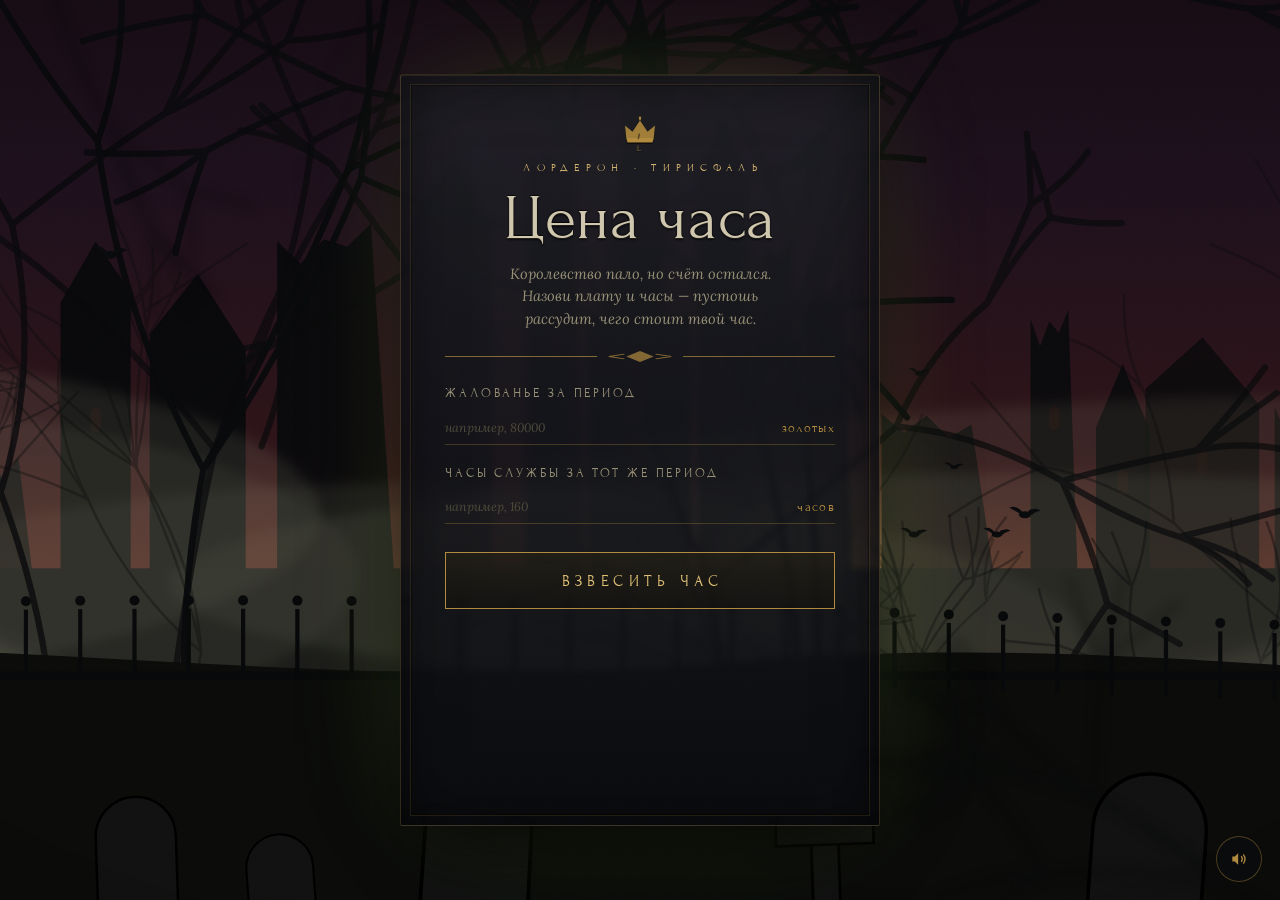
<file: index.html>
<!DOCTYPE html>
<html lang="ru">
<head>
<meta charset="UTF-8" />
<meta name="viewport" content="width=device-width, initial-scale=1.0" />
<meta name="theme-color" content="#0a0a0c" />
<title>Цена часа — казначейство павшего Лордерона</title>
<style>
@font-face{font-family:'Forum';font-style:normal;font-weight:400;font-display:swap;src:url([data-uri]) format('woff2');unicode-range:U+0301, U+0400-045F, U+0490-0491, U+04B0-04B1, U+2116;}@font-face{font-family:'Forum';font-style:normal;font-weight:400;font-display:swap;src:url([data-uri]) format('woff2');unicode-range:U+0000-00FF, U+0131, U+0152-0153, U+02BB-02BC, U+02C6, U+02DA, U+02DC, U+0304, U+0308, U+0329, U+2000-206F, U+20AC, U+2122, U+2191, U+2193, U+2212, U+2215, U+FEFF, U+FFFD;}@font-face{font-family:'Lora';font-style:italic;font-weight:400;font-display:swap;src:url([data-uri]) format('woff2');unicode-range:U+0301, U+0400-045F, U+0490-0491, U+04B0-04B1, U+2116;}@font-face{font-family:'Lora';font-style:italic;font-weight:400;font-display:swap;src:url([data-uri]) format('woff2');unicode-range:U+0000-00FF, U+0131, U+0152-0153, U+02BB-02BC, U+02C6, U+02DA, U+02DC, U+0304, U+0308, U+0329, U+2000-206F, U+20AC, U+2122, U+2191, U+2193, U+2212, U+2215, U+FEFF, U+FFFD;}@font-face{font-family:'Lora';font-style:normal;font-weight:400;font-display:swap;src:url([data-uri]) format('woff2');unicode-range:U+0301, U+0400-045F, U+0490-0491, U+04B0-04B1, U+2116;}@font-face{font-family:'Lora';font-style:normal;font-weight:400;font-display:swap;src:url([data-uri]) format('woff2');unicode-range:U+0000-00FF, U+0131, U+0152-0153, U+02BB-02BC, U+02C6, U+02DA, U+02DC, U+0304, U+0308, U+0329, U+2000-206F, U+20AC, U+2122, U+2191, U+2193, U+2212, U+2215, U+FEFF, U+FFFD;}

/* =========================================================
   ПАЛИТРА — Тирисфальские пустоши, руины Лордерона.
   Сухая кровь неба, болезненный зелёный горизонт, кость,
   потускневшее геральдическое золото, некротический свет.
========================================================= */
:root{
  --ink:        #07070a;
  --sky-top:    #140a10;
  --sky-mid:    #2e1418;
  --sky-blood:  #5a2418;
  --sky-glow:   #7c5a22;
  --sky-sick:   #4d5a2a;   /* зеленоватая муть у горизонта */
  --fog:        #8a8f72;
  --silhouette: #090a0c;
  --bone:       #ddd3ba;
  --bone-dim:   #968f76;
  --stone:      #15161a;
  --stone-up:   #20212630;
  --gold:       #b08a3e;
  --gold-lit:   #e1c074;
  --gold-deep:  #5f4719;
  --blight:     #9ace4a;
  --blight-lit: #cdf07a;
  --rust:       #7a3a1e;
}

*{ box-sizing:border-box; margin:0; padding:0; }
html,body{ height:100%; }
body{
  background:var(--ink);
  color:var(--bone);
  font-family:"Lora","Georgia",serif;
  overflow:hidden;
  position:relative;
}

/* =========================== МИР =========================== */
.world{ position:fixed; inset:-8% -6%; z-index:0; will-change:transform; }
.layer{
  position:absolute; inset:0;
  will-change:transform;
  transform:translate3d(var(--tx,0),var(--ty,0),0);
}
.layer svg{ display:block; width:100%; height:100%; }

/* небо */
.sky{
  background:
    radial-gradient(120% 70% at 64% 86%, rgba(124,90,34,.55), transparent 46%),
    radial-gradient(140% 64% at 40% 98%, rgba(108,128,48,.42), transparent 56%),
    radial-gradient(90% 50% at 64% 99%, rgba(77,90,42,.5), transparent 60%),
    linear-gradient(180deg,
      var(--sky-top) 0%, #1d101c 24%,
      var(--sky-mid) 50%, var(--sky-blood) 76%, #34160e 100%);
}
/* кровавое солнце низко над пустошью */
.sun{
  position:absolute; left:60%; top:62%;
  width:min(34vw,420px); aspect-ratio:1; border-radius:50%;
  background:
    radial-gradient(circle, rgba(231,192,116,.95) 0%, rgba(176,138,62,.55) 24%,
      rgba(122,58,30,.30) 46%, transparent 70%);
  transform:translate(-50%,-50%);
  filter:blur(2px);
  mix-blend-mode:screen;
}
.sun::after{
  content:""; position:absolute; left:50%; top:50%;
  width:36%; aspect-ratio:1; border-radius:50%; transform:translate(-50%,-50%);
  background:radial-gradient(circle,#f1dca0 0%, #c79a4e 60%, transparent 75%);
}

/* туман — мягкие полосы */
.fog{ pointer-events:none; mix-blend-mode:screen; opacity:.5; }
.fog .band{ animation:drift linear infinite; }
@keyframes drift{ from{transform:translateX(-12%);} to{transform:translateX(12%);} }

/* земля */
.ground{ }
.vignette{
  position:absolute; inset:0; pointer-events:none; z-index:6;
  background:
    radial-gradient(130% 110% at 50% 42%, transparent 52%, rgba(0,0,0,.5) 82%, rgba(0,0,0,.86) 100%);
}
/* передний план — ветви перед сценой, расфокус */
.foreground{
  position:fixed; inset:-8% -6%; z-index:6; pointer-events:none;
  filter:blur(6px); opacity:.32;
  transform:translate3d(var(--tx,0),var(--ty,0),0); will-change:transform;
}
.foreground svg{ position:absolute; inset:0; width:100%; height:100%; }

/* зерно плёнки — финальный, очень тонкий слой */
.grain{
  position:fixed; inset:-50%; z-index:7; pointer-events:none;
  opacity:.05; mix-blend-mode:overlay;
  background-image:url("data:image/svg+xml;utf8,<svg xmlns='http://www.w3.org/2000/svg' width='160' height='160'><filter id='n'><feTurbulence type='fractalNoise' baseFrequency='0.8' numOctaves='2'/></filter><rect width='100%25' height='100%25' filter='url(%23n)'/></svg>");
  animation:grainshift .5s steps(2) infinite;
}
@keyframes grainshift{ 0%{transform:translate(0,0)} 50%{transform:translate(-1.5%,1%)} 100%{transform:translate(1%,-1.5%)} }

/* падающие листья / угли */
.mote{
  position:absolute; top:-5%;
  color:var(--rust);
  opacity:0; will-change:transform;
  animation:fall linear infinite;
}
@keyframes fall{
  0%{ transform:translate(0,-5vh) rotate(0deg); opacity:0; }
  10%{ opacity:.7; }
  90%{ opacity:.5; }
  100%{ transform:translate(var(--drift,4vw),108vh) rotate(540deg); opacity:0; }
}

/* вороны */
.crow{ position:absolute; transform-origin:center; color:var(--silhouette); }
.crow .wing{ transform-box:fill-box; transform-origin:center; }
.crow.flap .wing-l{ animation:flapL .42s ease-in-out infinite; }
.crow.flap .wing-r{ animation:flapR .42s ease-in-out infinite; }
@keyframes flapL{ 0%,100%{ transform:rotate(8deg);} 50%{ transform:rotate(-26deg);} }
@keyframes flapR{ 0%,100%{ transform:rotate(-8deg);} 50%{ transform:rotate(26deg);} }
.crow.flee{ animation:flee 2.6s cubic-bezier(.3,.1,.4,1) forwards; }
@keyframes flee{
  0%{ transform:translate(0,0) scale(1); opacity:1; }
  100%{ transform:translate(var(--fx,40vw),-70vh) scale(.5); opacity:0; }
}

/* =========================== СТЕЛА (UI) =========================== */
.stage{
  position:relative; z-index:5; min-height:100svh;
  display:flex; align-items:center; justify-content:center;
  padding:5svh 5vw;
}
.stele{
  position:relative; width:100%; max-width:480px;
  padding:clamp(24px,3.4vw,38px) clamp(26px,4vw,44px) clamp(26px,3.4vw,38px);
  background:
    linear-gradient(180deg, rgba(32,33,40,.78), rgba(11,12,16,.86)),
    radial-gradient(120% 80% at 50% 0%, rgba(120,90,40,.12), transparent 60%);
  border:1px solid rgba(176,138,62,.22);
  border-radius:3px 3px 2px 2px;
  backdrop-filter:blur(3px) saturate(.9);
  -webkit-backdrop-filter:blur(3px) saturate(.9);
  box-shadow:
    inset 0 1px 0 rgba(225,192,116,.10),
    inset 0 0 60px rgba(0,0,0,.6),
    0 30px 70px -24px #000,
    0 0 120px -40px rgba(154,206,74,.35);
}
/* высеченная рамка */
.stele::before{
  content:""; position:absolute; inset:9px; pointer-events:none;
  border:1px solid rgba(176,138,62,.16);
  box-shadow:inset 0 0 0 1px rgba(0,0,0,.4);
}
/* свет «факела» при оглашении */
.flare{
  position:absolute; inset:-2px; pointer-events:none; opacity:0; border-radius:inherit;
  background:radial-gradient(80% 60% at 50% 78%, rgba(205,240,122,.5), transparent 62%);
  mix-blend-mode:screen; transition:opacity .1s;
}
.stele.cast .flare{ animation:flare 2.4s ease-out; }
@keyframes flare{ 0%{opacity:0;} 12%{opacity:1;} 100%{opacity:0;} }

/* герб */
.crest{ display:flex; flex-direction:column; align-items:center; margin-bottom:.9em; }
.crest svg{ width:40px; height:40px; color:var(--gold); filter:drop-shadow(0 1px 0 #000); }
.crest .realm{
  margin-top:.7em; font-family:"Forum",serif;
  font-size:.7rem; letter-spacing:.56em; text-indent:.56em;
  text-transform:uppercase; color:var(--gold-lit); opacity:.92;
}

h1{
  font-family:"Forum",serif; font-weight:400; text-align:center;
  font-size:clamp(2.7rem,7.5vw,4rem); line-height:.98; letter-spacing:.01em;
  color:#cfc6ad;
  /* выгравировано в камне */
  text-shadow:
    0 1px 0 rgba(225,200,150,.10),
    0 -1px 1px rgba(0,0,0,.8),
    0 2px 2px rgba(0,0,0,.7);
}
.tagline{
  text-align:center; font-style:italic; color:var(--bone-dim);
  font-size:.92rem; line-height:1.5; margin:.85em auto 0; max-width:34ch;
}
.rule{
  width:100%; height:13px; margin:1.25em 0 1.4em;
  color:var(--gold);
  background:none;
}
.rule svg{ display:block; width:100%; height:100%; opacity:.7; }

.field{ margin-bottom:1.25em; }
.field label{
  display:block; font-family:"Forum",serif;
  font-size:.82rem; letter-spacing:.22em; text-transform:uppercase;
  color:var(--bone-dim); margin-bottom:.4em;
}
.well{ position:relative; display:flex; align-items:baseline; gap:.5em;
  border-bottom:1px solid rgba(176,138,62,.30); }
.well input{
  flex:1; min-width:0; background:transparent; border:none;
  color:var(--bone); font-family:"Forum",serif; font-size:1.75rem;
  padding:.05em 0 .18em; outline:none;
  transition:color .4s;
}
.well input::placeholder{ color:#4d4a3b; font-family:"Lora",serif; font-style:italic; font-size:.78rem; }
.well .coin{
  font-family:"Forum",serif; font-size:.82rem; letter-spacing:.1em;
  color:var(--gold); white-space:nowrap; padding-bottom:.4em;
}
.well::after{
  content:""; position:absolute; left:0; bottom:-1px; height:2px; width:0;
  background:linear-gradient(90deg, var(--blight-lit), var(--gold-lit));
  box-shadow:0 0 10px rgba(205,240,122,.7);
  transition:width .55s cubic-bezier(.2,.7,.2,1);
}
.well:focus-within{ border-bottom-color:transparent; }
.well:focus-within::after{ width:100%; }
.well:focus-within input{ color:#fff; }

.cast-btn{
  width:100%; margin-top:.5em; position:relative; overflow:hidden;
  background:linear-gradient(180deg, rgba(40,34,18,.5), rgba(18,16,10,.5));
  color:var(--gold-lit); border:1px solid var(--gold);
  font-family:"Forum",serif; font-size:1rem; letter-spacing:.34em; text-indent:.34em;
  text-transform:uppercase; padding:1.15em 1em; cursor:pointer;
  transition:color .45s, border-color .45s, letter-spacing .45s, box-shadow .45s;
}
.cast-btn span{ position:relative; z-index:1; }
.cast-btn::before{
  content:""; position:absolute; inset:0; z-index:0;
  background:linear-gradient(90deg, var(--gold-deep), var(--blight));
  transform:translateX(-101%); transition:transform .55s ease;
}
.cast-btn:hover{ color:#0a0a0c; border-color:var(--blight-lit);
  letter-spacing:.4em; text-indent:.4em; box-shadow:0 0 34px -8px rgba(205,240,122,.6); }
.cast-btn:hover::before{ transform:translateX(0); }
.cast-btn:active{ transform:translateY(1px); }
.cast-btn:focus-visible{ outline:2px solid var(--blight-lit); outline-offset:3px; }

/* приговор */
.verdict{
  margin-top:1.5em; padding-top:1.4em; text-align:center;
  border-top:1px solid rgba(176,138,62,.18);
  opacity:0; transform:translateY(8px);
  transition:opacity .7s ease, transform .7s ease;
}
.verdict.show{ opacity:1; transform:none; }
.verdict .lead{
  font-family:"Forum",serif; font-size:.8rem; letter-spacing:.34em;
  text-indent:.34em; text-transform:uppercase; color:var(--bone-dim); margin-bottom:.45em;
}
.rate{
  font-family:"Forum",serif; line-height:1;
  font-size:clamp(3.2rem,15vw,5.6rem); color:#eef7d6;
}
.rate .num{
  background:linear-gradient(180deg,#f3ffd6,#cdf07a 55%,#8fae4a);
  -webkit-background-clip:text; background-clip:text; color:transparent;
  text-shadow:0 0 38px rgba(205,240,122,.5);
}
.rate .unit{
  display:block; margin-top:.5em; font-size:.2em; letter-spacing:.28em;
  text-indent:.28em; color:var(--gold-lit);
}
.epitaph{
  margin:1.2em auto 0; font-style:italic; color:var(--bone-dim);
  font-size:1rem; line-height:1.6; max-width:36ch;
}
.verdict.bad .lead{ color:#9c5a54; }
.verdict.bad .rate{ font-size:clamp(1.5rem,6vw,2.2rem); }
.verdict.bad .num{
  background:none; -webkit-background-clip:initial; background-clip:initial;
  color:#d79a8e; text-shadow:0 1px 0 #000; font-style:italic;
}
.verdict.bad .unit{ display:none; }

/* руна звука */
.rune{
  position:fixed; right:18px; bottom:18px; z-index:8;
  width:46px; height:46px; border-radius:50%;
  display:grid; place-items:center; cursor:pointer;
  background:rgba(11,12,16,.6); color:var(--gold);
  border:1px solid rgba(176,138,62,.4);
  backdrop-filter:blur(4px); -webkit-backdrop-filter:blur(4px);
  transition:color .3s, border-color .3s, box-shadow .3s;
}
.rune:hover{ color:var(--blight-lit); border-color:var(--blight); }
.rune.on{ color:var(--blight-lit); border-color:var(--blight);
  box-shadow:0 0 22px -4px rgba(205,240,122,.6); }
.rune svg{ width:20px; height:20px; }
.rune .off-x{ display:none; }
.rune.on .off-x{ display:block; }

@media (max-width:560px){
  .stele{ backdrop-filter:none; -webkit-backdrop-filter:none; background:
    linear-gradient(180deg, rgba(22,23,28,.94), rgba(9,10,14,.97)); }
  /* ветви не должны мешать форме на узком экране */
  .foreground{ opacity:.28; filter:blur(5px); }
}

/* доступность: тишина и покой по требованию */
@media (prefers-reduced-motion: reduce){
  .fog .band, .grain, .mote, .crow.flap .wing-l, .crow.flap .wing-r,
  .stele.cast .flare{ animation:none !important; }
  .mote{ display:none; }
  .verdict{ transition:opacity .3s; transform:none; }
}
</style>
</head>
<body>
  <!-- ======================= МИР ======================= -->
  <div class="world" id="world">
    <div class="layer sky"   data-depth="3"></div>
    <div class="sun layer"   data-depth="6"></div>
    <div class="layer ruins" data-depth="10"></div>
    <div class="layer fog fog-far" data-depth="14"></div>
    <div class="layer trees-far" data-depth="20"></div>
    <div class="layer trees-mid" data-depth="34"></div>
    <div class="layer fog fog-near" data-depth="26"></div>
    <div class="layer crows" data-depth="40"></div>
    <div class="layer ground" data-depth="48"></div>
    <div class="layer leaves" data-depth="60"></div>
    <div class="vignette"></div>
  </div>
  <!-- передний план: ветви не в фокусе, перед стелой -->
  <div class="foreground" id="foreground"></div>
  <div class="grain"></div>

  <!-- ======================= СТЕЛА ======================= -->
  <div class="stage">
    <main class="stele" id="stele">
      <div class="flare"></div>

      <div class="crest">
        <!-- расколотая корона над L — павшее королевство -->
        <svg viewBox="0 0 64 64" fill="none" aria-hidden="true">
          <path d="M10 40 L8 20 L20 30 L32 12 L44 30 L56 20 L54 40 Z"
                fill="currentColor" opacity=".9"/>
          <path d="M10 40 L54 40 L52 47 L12 47 Z" fill="currentColor"/>
          <path d="M31 12 L33 12 L34 6 L30 6 Z" fill="currentColor"/>
          <rect x="29" y="33" width="2.4" height="9" fill="#07070a" opacity=".5"
                transform="rotate(12 30 37)"/>
          <text x="32" y="60" text-anchor="middle"
                font-family="Forum, serif" font-size="13" letter-spacing="2"
                fill="currentColor">L</text>
        </svg>
        <p class="realm">Лордерон · Тирисфаль</p>
      </div>

      <h1>Цена часа</h1>
      <p class="tagline">Королевство пало, но счёт остался.<br>
        Назови плату и часы — пустошь рассудит, чего стоит твой час.</p>

      <div class="rule" aria-hidden="true">
        <svg viewBox="0 0 200 14" preserveAspectRatio="none">
          <path d="M0 7 H78 M122 7 H200" stroke="currentColor" stroke-width="1"/>
          <path d="M100 1 L107 7 L100 13 L93 7 Z" fill="currentColor"/>
          <path d="M84 7 L92 4.5 M84 7 L92 9.5 M116 7 L108 4.5 M116 7 L108 9.5"
                stroke="currentColor" stroke-width="1"/>
        </svg>
      </div>

      <form id="calc" novalidate>
        <div class="field">
          <label for="salary">Жалованье за период</label>
          <div class="well">
            <input id="salary" type="text" inputmode="decimal"
                   placeholder="например, 80000" autocomplete="off" />
            <span class="coin">золотых</span>
          </div>
        </div>
        <div class="field">
          <label for="hours">Часы службы за тот же период</label>
          <div class="well">
            <input id="hours" type="text" inputmode="decimal"
                   placeholder="например, 160" autocomplete="off" />
            <span class="coin">часов</span>
          </div>
        </div>
        <button class="cast-btn" type="submit"><span>Взвесить час</span></button>
      </form>

      <section class="verdict" id="verdict" aria-live="polite">
        <p class="lead">Цена одного часа</p>
        <p class="rate" id="rate"><span class="num">—</span></p>
        <p class="epitaph" id="epitaph"></p>
      </section>
    </main>
  </div>

  <!-- руна звука -->
  <button class="rune" id="rune" aria-label="Звук пустоши" title="Звук пустоши">
    <svg class="on-wave" viewBox="0 0 24 24" fill="none" stroke="currentColor" stroke-width="1.6" stroke-linecap="round">
      <path d="M4 9 H7 L11 5 V19 L7 15 H4 Z" fill="currentColor" stroke="none"/>
      <path d="M15 9 Q17 12 15 15 M17.5 7 Q21 12 17.5 17"/>
    </svg>
    <svg class="off-x" viewBox="0 0 24 24" fill="none" stroke="currentColor" stroke-width="1.6" stroke-linecap="round">
      <path d="M4 9 H7 L11 5 V19 L7 15 H4 Z" fill="currentColor" stroke="none"/>
      <path d="M15 9 L21 15 M21 9 L15 15"/>
    </svg>
  </button>

<script>
(function(){
  "use strict";
  var reduce = window.matchMedia && window.matchMedia("(prefers-reduced-motion: reduce)").matches;
  var SVGNS = "http://www.w3.org/2000/svg";
  function el(tag, attrs){
    var e = document.createElementNS(SVGNS, tag);
    for(var k in attrs) e.setAttribute(k, attrs[k]);
    return e;
  }
  function rnd(a,b){ return a + Math.random()*(b-a); }

  /* ---------- РУИНЫ КАПИТАЛ-СИТИ (дальний силуэт) ---------- */
  (function ruins(){
    var host = document.querySelector(".ruins");
    var svg = el("svg",{viewBox:"0 0 1000 600", preserveAspectRatio:"xMidYMax slice"});
    var g = el("g",{fill:"var(--silhouette)"});
    // группа сломанных готических шпилей у горизонта (~y 360)
    function spire(x, w, h, broken){
      var base = 372;
      var p = "M"+x+" "+base+" L"+x+" "+(base-h+ (broken?rnd(8,26):0));
      // зубчатый излом вершины
      if(broken){
        p += " l"+(w*0.2)+" "+rnd(6,16)+" l"+(w*0.2)+" "+(-rnd(8,18));
        p += " l"+(w*0.2)+" "+rnd(4,14)+" l"+(w*0.2)+" "+(-rnd(6,16));
      } else {
        p += " l"+(w/2)+" "+(-rnd(26,46))+" l"+(w/2)+" "+rnd(26,46);
      }
      p += " L"+(x+w)+" "+base+" Z";
      g.appendChild(el("path",{d:p, opacity:rnd(.82,1).toFixed(2)}));
      // тёмные арочные окна
      if(w>26 && Math.random()<.8){
        var wy = base-18;
        g.appendChild(el("rect",{x:(x+w/2-3), y:(wy-h*0.5), width:6, height:14, rx:3, fill:"#1a0e0c", opacity:.6}));
      }
    }
    var x=110;
    while(x<880){
      // ближе к центру — выше (силуэт разрушенного города)
      var center = 1 - Math.abs((x+40)-500)/440;
      var w = rnd(24,70), h = rnd(60,150) + center*center*150, broken = Math.random()<.62;
      spire(x, w, h, broken);
      x += w + rnd(-4,22);
    }
    // доминанта — расколотый собор Капитал-Сити
    (function cathedral(){
      var cx=470, base=372;
      // массив корпуса
      g.appendChild(el("path",{d:"M"+cx+" "+base+" L"+cx+" "+(base-150)+" L"+(cx+60)+" "+(base-150)+" L"+(cx+60)+" "+base+" Z"}));
      // расколотая центральная башня
      g.appendChild(el("path",{d:"M"+(cx+18)+" "+(base-150)+" L"+(cx+20)+" "+(base-300)+" l10 -34 l6 26 l8 -16 l4 64 L"+(cx+42)+" "+(base-150)+" Z"}));
      // боковая башня пониже, тоже сломана
      g.appendChild(el("path",{d:"M"+(cx-34)+" "+base+" L"+(cx-32)+" "+(base-205)+" l8 -20 l6 16 l6 -10 l3 219 Z"}));
      // готические окна-провалы
      [[cx+24,base-120,8,30],[cx+24,base-78,8,26],[cx-22,base-150,7,24]].forEach(function(wn){
        g.appendChild(el("path",{d:"M"+wn[0]+" "+wn[1]+" h"+wn[2]+" v"+wn[3]+" h-"+wn[2]+" Z M"+wn[0]+" "+wn[1]+" q"+(wn[2]/2)+" -"+(wn[2])+" "+wn[2]+" 0",
          fill:"#160c0c", opacity:.7}));
      });
    })();
    // глухая стена-основание
    g.appendChild(el("rect",{x:70, y:368, width:860, height:60, fill:"var(--silhouette)"}));
    svg.appendChild(g);
    host.appendChild(svg);
    host.style.opacity = ".96";
  })();

  /* ---------- ТУМАН ---------- */
  function fogLayer(sel, y, op, scale, dur){
    var host = document.querySelector(sel);
    var svg = el("svg",{viewBox:"0 0 1200 400", preserveAspectRatio:"xMidYMid slice"});
    var g = el("g",{class:"band", fill:"var(--fog)", style:"animation-duration:"+dur+"s"});
    for(var i=0;i<7;i++){
      var cx=rnd(-100,1300), cy=y+rnd(-30,30), rx=rnd(180,360), ry=rnd(40,80);
      g.appendChild(el("ellipse",{cx:cx,cy:cy,rx:rx,ry:ry, opacity:rnd(.15,.4).toFixed(2)}));
    }
    svg.appendChild(g); host.appendChild(svg);
    host.style.opacity = op;
    host.style.filter = "blur("+scale+"px)";
  }
  fogLayer(".fog-far", 250, ".45", 6, 90);
  fogLayer(".fog-near", 330, ".6", 10, 60);

  /* ---------- ДЕРЕВЬЯ (голые, кривые) ---------- */
  function branch(d, x, y, len, ang, w, depth){
    if(depth<=0 || len<6) return;
    var x2 = x + Math.cos(ang)*len, y2 = y + Math.sin(ang)*len;
    // лёгкий изгиб через quadratic
    var mx = (x+x2)/2 + Math.cos(ang+Math.PI/2)*rnd(-len*.16,len*.16);
    var my = (y+y2)/2 + Math.sin(ang+Math.PI/2)*rnd(-len*.16,len*.16);
    d.segs.push("M"+x.toFixed(1)+" "+y.toFixed(1)+" Q"+mx.toFixed(1)+" "+my.toFixed(1)+" "+x2.toFixed(1)+" "+y2.toFixed(1));
    var n = Math.random()<.5?2:3;
    for(var i=0;i<n;i++){
      branch(d, x2, y2, len*rnd(.62,.8), ang - rnd(.2,.95) + (i/(n-1))*rnd(.4,1.6), w*.7, depth-1);
    }
  }
  function makeTree(x, base, h, depth){
    var d={segs:[]};
    branch(d, x, base, h, -Math.PI/2 + rnd(-.12,.12), 1, depth);
    return d.segs.join(" ");
  }
  function treeLayer(sel, count, hRange, depth, opacity, sw, color){
    var host = document.querySelector(sel);
    var svg = el("svg",{viewBox:"0 0 1200 500", preserveAspectRatio:"xMidYMax slice"});
    var g = el("g",{stroke:color, fill:"none", "stroke-linecap":"round"});
    for(var i=0;i<count;i++){
      var x=rnd(20,1180), base=rnd(470,500), h=rnd(hRange[0],hRange[1]);
      var p = el("path",{d:makeTree(x, base, h, depth), "stroke-width":sw, opacity:rnd(opacity*.7,opacity).toFixed(2)});
      g.appendChild(p);
    }
    svg.appendChild(g); host.appendChild(svg);
  }
  treeLayer(".trees-far", 9, [70,140], 4, .4, 1.2, "#0b0c0e");
  treeLayer(".trees-mid", 6, [160,300], 5, .95, 3, "var(--silhouette)");

  /* ---------- ЗЕМЛЯ: холм, надгробия, ограда ---------- */
  (function ground(){
    var host = document.querySelector(".ground");
    var svg = el("svg",{viewBox:"0 0 1200 500", preserveAspectRatio:"xMidYMax slice"});
    // силуэт холма
    var hill = el("path",{
      d:"M0 360 C 220 320, 420 372, 640 352 C 860 332, 1020 380, 1200 350 L1200 500 L0 500 Z",
      fill:"#0b0c0a"});
    svg.appendChild(hill);
    var g = el("g",{});
    // кованая ограда (тонкие пики)
    for(var fx=20; fx<1200; fx+=26){
      var fy = 360 - (Math.sin(fx*0.004)*8);
      g.appendChild(el("path",{d:"M"+fx+" "+(fy+6)+" L"+fx+" "+(fy-26), stroke:"#070809", "stroke-width":2}));
      g.appendChild(el("circle",{cx:fx, cy:fy-30, r:2.4, fill:"#070809"}));
    }
    g.appendChild(el("rect",{x:0,y:356,width:1200,height:4, fill:"#070809"}));
    // надгробия — разные формы, наклон, выветренность
    var tomb = el("g",{fill:"#101110", stroke:"#000", "stroke-width":1});
    function stone(x, y, s, type, rot){
      var gg = el("g",{transform:"translate("+x+" "+y+") rotate("+rot+") scale("+s+")"});
      if(type===0){ // округлая плита
        gg.appendChild(el("path",{d:"M-16 0 L-16 -34 A16 16 0 0 1 16 -34 L16 0 Z"}));
      } else if(type===1){ // крест
        gg.appendChild(el("rect",{x:-5,y:-52,width:10,height:52}));
        gg.appendChild(el("rect",{x:-18,y:-40,width:36,height:10}));
      } else { // косая плита
        gg.appendChild(el("path",{d:"M-15 0 L-13 -40 L15 -36 L14 0 Z"}));
      }
      gg.appendChild(el("ellipse",{cx:0,cy:2,rx:22,ry:5, fill:"#070809", stroke:"none", opacity:.7}));
      tomb.appendChild(gg);
    }
    var positions=[[120,470,1.1],[230,486,1.5],[360,476,1.2],[520,492,1.8],
      [690,478,1.3],[840,490,1.7],[980,476,1.25],[1090,486,1.5],[60,486,1.4],[430,484,1.0]];
    positions.forEach(function(p){ stone(p[0],p[1],p[2], Math.floor(rnd(0,3)), rnd(-5,5)); });
    svg.appendChild(g); svg.appendChild(tomb);
    host.appendChild(svg);
  })();

  /* ---------- ПЕРЕДНИЙ ПЛАН (ветви перед стелой) ---------- */
  (function foreground(){
    var host=document.getElementById("foreground");
    var svg=el("svg",{viewBox:"0 0 1200 800", preserveAspectRatio:"xMidYMid slice"});
    var g=el("g",{stroke:"#050609", fill:"none", "stroke-linecap":"round"});
    // ветвь из верхнего-левого угла
    var a={segs:[]};
    branch(a, -30, -30, 190, rnd(.3,.5), 1, 4);
    // ветвь из нижнего-правого угла
    var b={segs:[]};
    branch(b, 1230, 830, 200, -Math.PI+rnd(.3,.5), 1, 4);
    [a,b].forEach(function(d,i){
      g.appendChild(el("path",{d:d.segs.join(" "), "stroke-width": i? 5:4, opacity:.9}));
    });
    svg.appendChild(g); host.appendChild(svg);
  })();

  /* ---------- ВОРОНЫ ---------- */
  var crowLayer = document.querySelector(".crows");
  function crowSVG(){
    var s = el("svg",{viewBox:"0 0 40 24", width:"40", height:"24"});
    s.appendChild(el("ellipse",{cx:20,cy:14,rx:7,ry:4, fill:"currentColor"}));      // тело
    s.appendChild(el("circle",{cx:27,cy:11,r:3, fill:"currentColor"}));             // голова
    s.appendChild(el("path",{d:"M30 11 L35 10 L30 12 Z", fill:"currentColor"}));    // клюв
    var wl = el("path",{class:"wing wing-l", d:"M18 12 Q10 2 2 6 Q10 10 16 14 Z", fill:"currentColor"});
    var wr = el("path",{class:"wing wing-r", d:"M22 12 Q30 4 38 9 Q30 11 24 14 Z", fill:"currentColor"});
    s.appendChild(wl); s.appendChild(wr);
    return s;
  }
  var crows=[];
  function spawnCrow(perched){
    var c = document.createElement("div");
    c.className = "crow" + (perched? "" : " flap");
    c.style.left = rnd(8,86)+"vw";
    c.style.top  = perched? rnd(58,72)+"vh" : rnd(20,50)+"vh";
    var sc = rnd(.5,1);
    c.style.transform = "scale("+sc+")";
    c.appendChild(crowSVG());
    crowLayer.appendChild(c);
    crows.push(c);
    return c;
  }
  // несколько сидящих + пара летящих
  for(var i=0;i<4;i++) spawnCrow(true);
  if(!reduce){ for(var j=0;j<2;j++){ var f=spawnCrow(false); f.classList.add("flap"); } }

  function scatterCrows(){
    crows.forEach(function(c){
      c.classList.add("flap");
      c.style.setProperty("--fx", (Math.random()<.5?-1:1)*rnd(20,55)+"vw");
      // перезапуск
      void c.offsetWidth;
      c.classList.add("flee");
    });
    setTimeout(function(){
      crows.forEach(function(c){ c.remove(); });
      crows=[];
      for(var i=0;i<4;i++) spawnCrow(true);
    }, 2700);
  }

  /* ---------- ЛИСТЬЯ / УГЛИ ---------- */
  (function motes(){
    if(reduce) return;
    var host = document.querySelector(".leaves");
    var N=16;
    for(var i=0;i<N;i++){
      var m=document.createElement("div");
      m.className="mote";
      m.style.left=rnd(0,100)+"vw";
      var dur=rnd(11,22), delay=-rnd(0,dur);
      m.style.animationDuration=dur+"s";
      m.style.animationDelay=delay+"s";
      m.style.setProperty("--drift", rnd(-8,8)+"vw");
      var sz=rnd(6,13);
      var s=el("svg",{viewBox:"0 0 12 12", width:sz, height:sz});
      // лист или уголёк
      if(Math.random()<.6){
        s.appendChild(el("path",{d:"M6 0 C9 3 9 9 6 12 C3 9 3 3 6 0 Z", fill:"currentColor", opacity:rnd(.5,.9).toFixed(2)}));
      } else {
        s.appendChild(el("circle",{cx:6,cy:6,r:2, fill:"var(--blight-lit)", opacity:.8}));
        m.style.color="var(--blight)";
      }
      m.appendChild(s);
      host.appendChild(m);
    }
  })();

  /* ---------- ПАРАЛЛАКС ---------- */
  (function parallax(){
    if(reduce) return;
    var layers = Array.prototype.slice.call(document.querySelectorAll(".world [data-depth]"));
    var fg = document.getElementById("foreground");
    var tx=0, ty=0, cx=0, cy=0;
    function set(px,py){ tx = px; ty = py; }
    window.addEventListener("mousemove", function(e){
      var nx = (e.clientX/window.innerWidth - .5);
      var ny = (e.clientY/window.innerHeight - .5);
      set(nx, ny);
    }, {passive:true});
    window.addEventListener("deviceorientation", function(e){
      if(e.gamma==null) return;
      set(Math.max(-1,Math.min(1,e.gamma/45)), Math.max(-1,Math.min(1,(e.beta-45)/45)));
    }, {passive:true});
    (function loop(){
      cx += (tx-cx)*.06; cy += (ty-cy)*.06;
      layers.forEach(function(l){
        var d = parseFloat(l.getAttribute("data-depth"))||0;
        l.style.setProperty("--tx", (-cx*d).toFixed(2)+"px");
        l.style.setProperty("--ty", (-cy*d*.6).toFixed(2)+"px");
      });
      if(fg){ fg.style.setProperty("--tx",(cx*90).toFixed(2)+"px");
              fg.style.setProperty("--ty",(cy*60).toFixed(2)+"px"); }
      requestAnimationFrame(loop);
    })();
  })();

  /* ---------- РАСЧЁТ ---------- */
  var form=document.getElementById("calc");
  var salaryI=document.getElementById("salary");
  var hoursI=document.getElementById("hours");
  var verdict=document.getElementById("verdict");
  var rateEl=document.getElementById("rate");
  var epitaph=document.getElementById("epitaph");
  var stele=document.getElementById("stele");

  function num(r){ if(r==null) return NaN; var c=String(r).replace(/\s/g,"").replace(",","."); return c===""?NaN:Number(c); }
  function money(v){ return v.toLocaleString("ru-RU",{maximumFractionDigits:2}); }
  function epitaphFor(r){
    if(r<100)  return "За такую плату даже мёртвые не встанут с колен.";
    if(r<300)  return "Часы утекают, как песок сквозь костяные пальцы.";
    if(r<700)  return "Достойно живого. Покуда ты ещё дышишь.";
    if(r<1500) return "Король одобрил бы такую казну.";
    return "Даже Тёмная Госпожа оценила бы твою цену.";
  }
  function reveal(bad, head, body){
    verdict.classList.toggle("bad", bad);
    verdict.classList.remove("show"); void verdict.offsetWidth;
    rateEl.innerHTML = head; epitaph.textContent = body||"";
    verdict.classList.add("show");
    stele.classList.remove("cast"); void stele.offsetWidth; stele.classList.add("cast");
    if(!reduce) scatterCrows();
    if(navigator.vibrate) navigator.vibrate(bad?[40]:[18,40,18]);
  }
  form.addEventListener("submit", function(e){
    e.preventDefault();
    var s=num(salaryI.value), h=num(hoursI.value);
    if(isNaN(s)||isNaN(h)) return reveal(true, '<span class="num">Назови оба числа.</span>');
    if(s<0||h<0)           return reveal(true, '<span class="num">Отрицательного времени не бывает.</span>');
    if(h===0)              return reveal(true, '<span class="num">Ноль часов — ноль ответа.</span>');
    var r=s/h;
    reveal(false, '<span class="num">'+money(r)+'</span><span class="unit">золотых в час</span>', epitaphFor(r));
  });

  /* ---------- ЗВУК ПУСТОШИ (Web Audio, по желанию) ---------- */
  (function sound(){
    var rune=document.getElementById("rune");
    var ctx=null, nodes=null;
    function start(){
      ctx = new (window.AudioContext||window.webkitAudioContext)();
      // коричневый шум = ветер
      var buf = ctx.createBuffer(1, ctx.sampleRate*4, ctx.sampleRate);
      var data = buf.getChannelData(0), last=0;
      for(var i=0;i<data.length;i++){ var w=Math.random()*2-1; data[i]=(last+0.02*w)/1.02; last=data[i]; data[i]*=3.2; }
      var noise=ctx.createBufferSource(); noise.buffer=buf; noise.loop=true;
      var lp=ctx.createBiquadFilter(); lp.type="lowpass"; lp.frequency.value=520;
      var ng=ctx.createGain(); ng.gain.value=0.0;
      // медленное «дыхание» ветра
      var lfo=ctx.createOscillator(); lfo.frequency.value=0.07;
      var lfoG=ctx.createGain(); lfoG.gain.value=180;
      lfo.connect(lfoG); lfoG.connect(lp.frequency);
      // низкий дрон
      var drone=ctx.createOscillator(); drone.type="sine"; drone.frequency.value=55;
      var dg=ctx.createGain(); dg.gain.value=0.0;
      noise.connect(lp); lp.connect(ng); ng.connect(ctx.destination);
      drone.connect(dg); dg.connect(ctx.destination);
      noise.start(); lfo.start(); drone.start();
      ng.gain.linearRampToValueAtTime(0.16, ctx.currentTime+2);
      dg.gain.linearRampToValueAtTime(0.05, ctx.currentTime+3);
      nodes={ctx:ctx, ng:ng, dg:dg};
    }
    function stop(){
      if(!nodes) return;
      nodes.ng.gain.linearRampToValueAtTime(0, nodes.ctx.currentTime+0.6);
      nodes.dg.gain.linearRampToValueAtTime(0, nodes.ctx.currentTime+0.6);
      var c=nodes.ctx; setTimeout(function(){ c.close(); },800); nodes=null;
    }
    rune.addEventListener("click", function(){
      if(rune.classList.contains("on")){ rune.classList.remove("on"); stop(); }
      else{ rune.classList.add("on"); try{ start(); }catch(e){} }
    });
  })();
})();
</script>
</body>
</html>
</file>
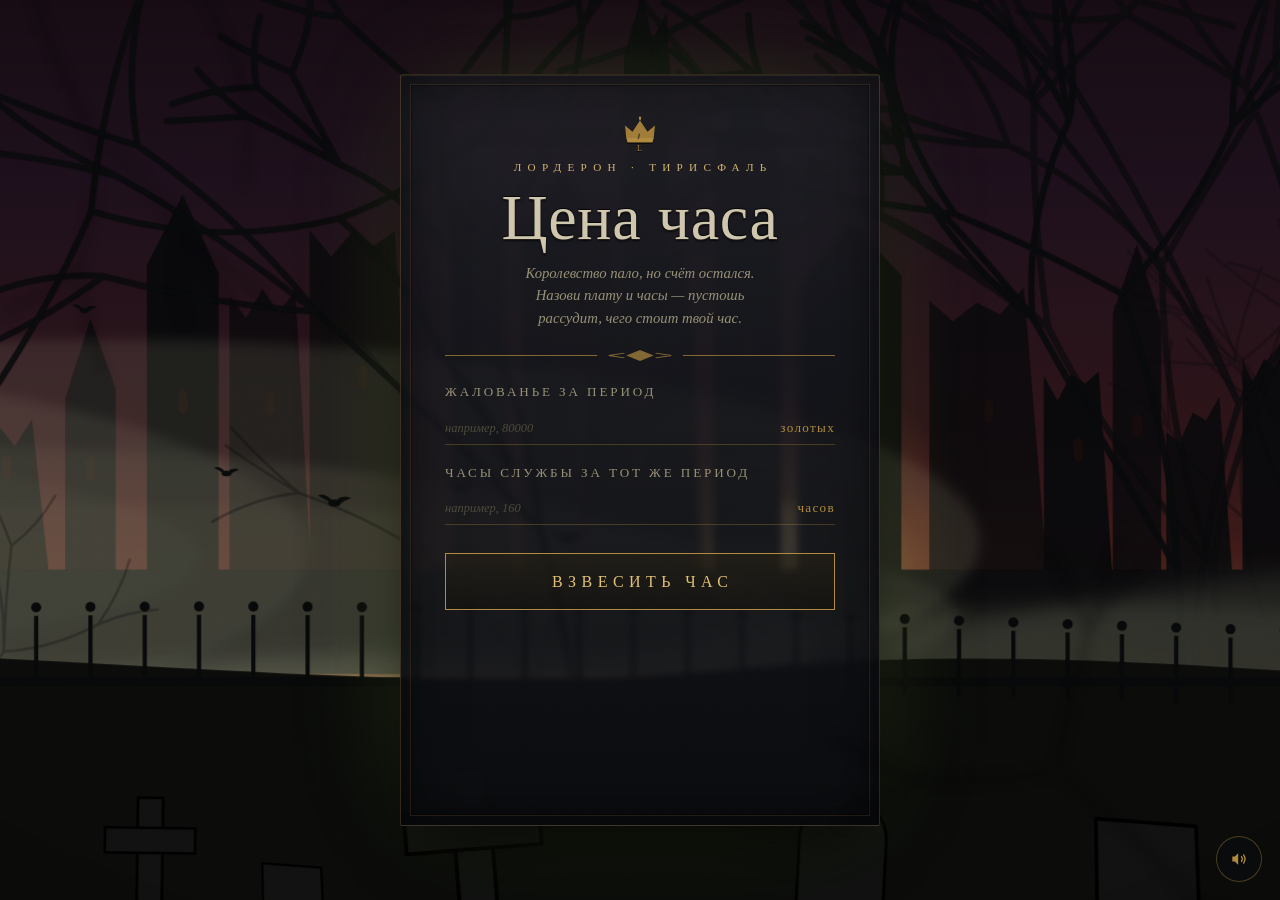
<file: index.src.html>
<!DOCTYPE html>
<html lang="ru">
<head>
<meta charset="UTF-8" />
<meta name="viewport" content="width=device-width, initial-scale=1.0" />
<meta name="theme-color" content="#0a0a0c" />
<title>Цена часа — казначейство павшего Лордерона</title>
<style>
/*__FONTS__*/

/* =========================================================
   ПАЛИТРА — Тирисфальские пустоши, руины Лордерона.
   Сухая кровь неба, болезненный зелёный горизонт, кость,
   потускневшее геральдическое золото, некротический свет.
========================================================= */
:root{
  --ink:        #07070a;
  --sky-top:    #140a10;
  --sky-mid:    #2e1418;
  --sky-blood:  #5a2418;
  --sky-glow:   #7c5a22;
  --sky-sick:   #4d5a2a;   /* зеленоватая муть у горизонта */
  --fog:        #8a8f72;
  --silhouette: #090a0c;
  --bone:       #ddd3ba;
  --bone-dim:   #968f76;
  --stone:      #15161a;
  --stone-up:   #20212630;
  --gold:       #b08a3e;
  --gold-lit:   #e1c074;
  --gold-deep:  #5f4719;
  --blight:     #9ace4a;
  --blight-lit: #cdf07a;
  --rust:       #7a3a1e;
}

*{ box-sizing:border-box; margin:0; padding:0; }
html,body{ height:100%; }
body{
  background:var(--ink);
  color:var(--bone);
  font-family:"Lora","Georgia",serif;
  overflow:hidden;
  position:relative;
}

/* =========================== МИР =========================== */
.world{ position:fixed; inset:-8% -6%; z-index:0; will-change:transform; }
.layer{
  position:absolute; inset:0;
  will-change:transform;
  transform:translate3d(var(--tx,0),var(--ty,0),0);
}
.layer svg{ display:block; width:100%; height:100%; }

/* небо */
.sky{
  background:
    radial-gradient(120% 70% at 64% 86%, rgba(124,90,34,.55), transparent 46%),
    radial-gradient(140% 64% at 40% 98%, rgba(108,128,48,.42), transparent 56%),
    radial-gradient(90% 50% at 64% 99%, rgba(77,90,42,.5), transparent 60%),
    linear-gradient(180deg,
      var(--sky-top) 0%, #1d101c 24%,
      var(--sky-mid) 50%, var(--sky-blood) 76%, #34160e 100%);
}
/* кровавое солнце низко над пустошью */
.sun{
  position:absolute; left:60%; top:62%;
  width:min(34vw,420px); aspect-ratio:1; border-radius:50%;
  background:
    radial-gradient(circle, rgba(231,192,116,.95) 0%, rgba(176,138,62,.55) 24%,
      rgba(122,58,30,.30) 46%, transparent 70%);
  transform:translate(-50%,-50%);
  filter:blur(2px);
  mix-blend-mode:screen;
}
.sun::after{
  content:""; position:absolute; left:50%; top:50%;
  width:36%; aspect-ratio:1; border-radius:50%; transform:translate(-50%,-50%);
  background:radial-gradient(circle,#f1dca0 0%, #c79a4e 60%, transparent 75%);
}

/* туман — мягкие полосы */
.fog{ pointer-events:none; mix-blend-mode:screen; opacity:.5; }
.fog .band{ animation:drift linear infinite; }
@keyframes drift{ from{transform:translateX(-12%);} to{transform:translateX(12%);} }

/* земля */
.ground{ }
.vignette{
  position:absolute; inset:0; pointer-events:none; z-index:6;
  background:
    radial-gradient(130% 110% at 50% 42%, transparent 52%, rgba(0,0,0,.5) 82%, rgba(0,0,0,.86) 100%);
}
/* передний план — ветви перед сценой, расфокус */
.foreground{
  position:fixed; inset:-8% -6%; z-index:6; pointer-events:none;
  filter:blur(6px); opacity:.32;
  transform:translate3d(var(--tx,0),var(--ty,0),0); will-change:transform;
}
.foreground svg{ position:absolute; inset:0; width:100%; height:100%; }

/* зерно плёнки — финальный, очень тонкий слой */
.grain{
  position:fixed; inset:-50%; z-index:7; pointer-events:none;
  opacity:.05; mix-blend-mode:overlay;
  background-image:url("data:image/svg+xml;utf8,<svg xmlns='http://www.w3.org/2000/svg' width='160' height='160'><filter id='n'><feTurbulence type='fractalNoise' baseFrequency='0.8' numOctaves='2'/></filter><rect width='100%25' height='100%25' filter='url(%23n)'/></svg>");
  animation:grainshift .5s steps(2) infinite;
}
@keyframes grainshift{ 0%{transform:translate(0,0)} 50%{transform:translate(-1.5%,1%)} 100%{transform:translate(1%,-1.5%)} }

/* падающие листья / угли */
.mote{
  position:absolute; top:-5%;
  color:var(--rust);
  opacity:0; will-change:transform;
  animation:fall linear infinite;
}
@keyframes fall{
  0%{ transform:translate(0,-5vh) rotate(0deg); opacity:0; }
  10%{ opacity:.7; }
  90%{ opacity:.5; }
  100%{ transform:translate(var(--drift,4vw),108vh) rotate(540deg); opacity:0; }
}

/* вороны */
.crow{ position:absolute; transform-origin:center; color:var(--silhouette); }
.crow .wing{ transform-box:fill-box; transform-origin:center; }
.crow.flap .wing-l{ animation:flapL .42s ease-in-out infinite; }
.crow.flap .wing-r{ animation:flapR .42s ease-in-out infinite; }
@keyframes flapL{ 0%,100%{ transform:rotate(8deg);} 50%{ transform:rotate(-26deg);} }
@keyframes flapR{ 0%,100%{ transform:rotate(-8deg);} 50%{ transform:rotate(26deg);} }
.crow.flee{ animation:flee 2.6s cubic-bezier(.3,.1,.4,1) forwards; }
@keyframes flee{
  0%{ transform:translate(0,0) scale(1); opacity:1; }
  100%{ transform:translate(var(--fx,40vw),-70vh) scale(.5); opacity:0; }
}

/* =========================== СТЕЛА (UI) =========================== */
.stage{
  position:relative; z-index:5; min-height:100svh;
  display:flex; align-items:center; justify-content:center;
  padding:5svh 5vw;
}
.stele{
  position:relative; width:100%; max-width:480px;
  padding:clamp(24px,3.4vw,38px) clamp(26px,4vw,44px) clamp(26px,3.4vw,38px);
  background:
    linear-gradient(180deg, rgba(32,33,40,.78), rgba(11,12,16,.86)),
    radial-gradient(120% 80% at 50% 0%, rgba(120,90,40,.12), transparent 60%);
  border:1px solid rgba(176,138,62,.22);
  border-radius:3px 3px 2px 2px;
  backdrop-filter:blur(3px) saturate(.9);
  -webkit-backdrop-filter:blur(3px) saturate(.9);
  box-shadow:
    inset 0 1px 0 rgba(225,192,116,.10),
    inset 0 0 60px rgba(0,0,0,.6),
    0 30px 70px -24px #000,
    0 0 120px -40px rgba(154,206,74,.35);
}
/* высеченная рамка */
.stele::before{
  content:""; position:absolute; inset:9px; pointer-events:none;
  border:1px solid rgba(176,138,62,.16);
  box-shadow:inset 0 0 0 1px rgba(0,0,0,.4);
}
/* свет «факела» при оглашении */
.flare{
  position:absolute; inset:-2px; pointer-events:none; opacity:0; border-radius:inherit;
  background:radial-gradient(80% 60% at 50% 78%, rgba(205,240,122,.5), transparent 62%);
  mix-blend-mode:screen; transition:opacity .1s;
}
.stele.cast .flare{ animation:flare 2.4s ease-out; }
@keyframes flare{ 0%{opacity:0;} 12%{opacity:1;} 100%{opacity:0;} }

/* герб */
.crest{ display:flex; flex-direction:column; align-items:center; margin-bottom:.9em; }
.crest svg{ width:40px; height:40px; color:var(--gold); filter:drop-shadow(0 1px 0 #000); }
.crest .realm{
  margin-top:.7em; font-family:"Forum",serif;
  font-size:.7rem; letter-spacing:.56em; text-indent:.56em;
  text-transform:uppercase; color:var(--gold-lit); opacity:.92;
}

h1{
  font-family:"Forum",serif; font-weight:400; text-align:center;
  font-size:clamp(2.7rem,7.5vw,4rem); line-height:.98; letter-spacing:.01em;
  color:#cfc6ad;
  /* выгравировано в камне */
  text-shadow:
    0 1px 0 rgba(225,200,150,.10),
    0 -1px 1px rgba(0,0,0,.8),
    0 2px 2px rgba(0,0,0,.7);
}
.tagline{
  text-align:center; font-style:italic; color:var(--bone-dim);
  font-size:.92rem; line-height:1.5; margin:.85em auto 0; max-width:34ch;
}
.rule{
  width:100%; height:13px; margin:1.25em 0 1.4em;
  color:var(--gold);
  background:none;
}
.rule svg{ display:block; width:100%; height:100%; opacity:.7; }

.field{ margin-bottom:1.25em; }
.field label{
  display:block; font-family:"Forum",serif;
  font-size:.82rem; letter-spacing:.22em; text-transform:uppercase;
  color:var(--bone-dim); margin-bottom:.4em;
}
.well{ position:relative; display:flex; align-items:baseline; gap:.5em;
  border-bottom:1px solid rgba(176,138,62,.30); }
.well input{
  flex:1; min-width:0; background:transparent; border:none;
  color:var(--bone); font-family:"Forum",serif; font-size:1.75rem;
  padding:.05em 0 .18em; outline:none;
  transition:color .4s;
}
.well input::placeholder{ color:#4d4a3b; font-family:"Lora",serif; font-style:italic; font-size:.78rem; }
.well .coin{
  font-family:"Forum",serif; font-size:.82rem; letter-spacing:.1em;
  color:var(--gold); white-space:nowrap; padding-bottom:.4em;
}
.well::after{
  content:""; position:absolute; left:0; bottom:-1px; height:2px; width:0;
  background:linear-gradient(90deg, var(--blight-lit), var(--gold-lit));
  box-shadow:0 0 10px rgba(205,240,122,.7);
  transition:width .55s cubic-bezier(.2,.7,.2,1);
}
.well:focus-within{ border-bottom-color:transparent; }
.well:focus-within::after{ width:100%; }
.well:focus-within input{ color:#fff; }

.cast-btn{
  width:100%; margin-top:.5em; position:relative; overflow:hidden;
  background:linear-gradient(180deg, rgba(40,34,18,.5), rgba(18,16,10,.5));
  color:var(--gold-lit); border:1px solid var(--gold);
  font-family:"Forum",serif; font-size:1rem; letter-spacing:.34em; text-indent:.34em;
  text-transform:uppercase; padding:1.15em 1em; cursor:pointer;
  transition:color .45s, border-color .45s, letter-spacing .45s, box-shadow .45s;
}
.cast-btn span{ position:relative; z-index:1; }
.cast-btn::before{
  content:""; position:absolute; inset:0; z-index:0;
  background:linear-gradient(90deg, var(--gold-deep), var(--blight));
  transform:translateX(-101%); transition:transform .55s ease;
}
.cast-btn:hover{ color:#0a0a0c; border-color:var(--blight-lit);
  letter-spacing:.4em; text-indent:.4em; box-shadow:0 0 34px -8px rgba(205,240,122,.6); }
.cast-btn:hover::before{ transform:translateX(0); }
.cast-btn:active{ transform:translateY(1px); }
.cast-btn:focus-visible{ outline:2px solid var(--blight-lit); outline-offset:3px; }

/* приговор */
.verdict{
  margin-top:1.5em; padding-top:1.4em; text-align:center;
  border-top:1px solid rgba(176,138,62,.18);
  opacity:0; transform:translateY(8px);
  transition:opacity .7s ease, transform .7s ease;
}
.verdict.show{ opacity:1; transform:none; }
.verdict .lead{
  font-family:"Forum",serif; font-size:.8rem; letter-spacing:.34em;
  text-indent:.34em; text-transform:uppercase; color:var(--bone-dim); margin-bottom:.45em;
}
.rate{
  font-family:"Forum",serif; line-height:1;
  font-size:clamp(3.2rem,15vw,5.6rem); color:#eef7d6;
}
.rate .num{
  background:linear-gradient(180deg,#f3ffd6,#cdf07a 55%,#8fae4a);
  -webkit-background-clip:text; background-clip:text; color:transparent;
  text-shadow:0 0 38px rgba(205,240,122,.5);
}
.rate .unit{
  display:block; margin-top:.5em; font-size:.2em; letter-spacing:.28em;
  text-indent:.28em; color:var(--gold-lit);
}
.epitaph{
  margin:1.2em auto 0; font-style:italic; color:var(--bone-dim);
  font-size:1rem; line-height:1.6; max-width:36ch;
}
.verdict.bad .lead{ color:#9c5a54; }
.verdict.bad .rate{ font-size:clamp(1.5rem,6vw,2.2rem); }
.verdict.bad .num{
  background:none; -webkit-background-clip:initial; background-clip:initial;
  color:#d79a8e; text-shadow:0 1px 0 #000; font-style:italic;
}
.verdict.bad .unit{ display:none; }

/* руна звука */
.rune{
  position:fixed; right:18px; bottom:18px; z-index:8;
  width:46px; height:46px; border-radius:50%;
  display:grid; place-items:center; cursor:pointer;
  background:rgba(11,12,16,.6); color:var(--gold);
  border:1px solid rgba(176,138,62,.4);
  backdrop-filter:blur(4px); -webkit-backdrop-filter:blur(4px);
  transition:color .3s, border-color .3s, box-shadow .3s;
}
.rune:hover{ color:var(--blight-lit); border-color:var(--blight); }
.rune.on{ color:var(--blight-lit); border-color:var(--blight);
  box-shadow:0 0 22px -4px rgba(205,240,122,.6); }
.rune svg{ width:20px; height:20px; }
.rune .off-x{ display:none; }
.rune.on .off-x{ display:block; }

@media (max-width:560px){
  .stele{ backdrop-filter:none; -webkit-backdrop-filter:none; background:
    linear-gradient(180deg, rgba(22,23,28,.94), rgba(9,10,14,.97)); }
  /* ветви не должны мешать форме на узком экране */
  .foreground{ opacity:.28; filter:blur(5px); }
}

/* доступность: тишина и покой по требованию */
@media (prefers-reduced-motion: reduce){
  .fog .band, .grain, .mote, .crow.flap .wing-l, .crow.flap .wing-r,
  .stele.cast .flare{ animation:none !important; }
  .mote{ display:none; }
  .verdict{ transition:opacity .3s; transform:none; }
}
</style>
</head>
<body>
  <!-- ======================= МИР ======================= -->
  <div class="world" id="world">
    <div class="layer sky"   data-depth="3"></div>
    <div class="sun layer"   data-depth="6"></div>
    <div class="layer ruins" data-depth="10"></div>
    <div class="layer fog fog-far" data-depth="14"></div>
    <div class="layer trees-far" data-depth="20"></div>
    <div class="layer trees-mid" data-depth="34"></div>
    <div class="layer fog fog-near" data-depth="26"></div>
    <div class="layer crows" data-depth="40"></div>
    <div class="layer ground" data-depth="48"></div>
    <div class="layer leaves" data-depth="60"></div>
    <div class="vignette"></div>
  </div>
  <!-- передний план: ветви не в фокусе, перед стелой -->
  <div class="foreground" id="foreground"></div>
  <div class="grain"></div>

  <!-- ======================= СТЕЛА ======================= -->
  <div class="stage">
    <main class="stele" id="stele">
      <div class="flare"></div>

      <div class="crest">
        <!-- расколотая корона над L — павшее королевство -->
        <svg viewBox="0 0 64 64" fill="none" aria-hidden="true">
          <path d="M10 40 L8 20 L20 30 L32 12 L44 30 L56 20 L54 40 Z"
                fill="currentColor" opacity=".9"/>
          <path d="M10 40 L54 40 L52 47 L12 47 Z" fill="currentColor"/>
          <path d="M31 12 L33 12 L34 6 L30 6 Z" fill="currentColor"/>
          <rect x="29" y="33" width="2.4" height="9" fill="#07070a" opacity=".5"
                transform="rotate(12 30 37)"/>
          <text x="32" y="60" text-anchor="middle"
                font-family="Forum, serif" font-size="13" letter-spacing="2"
                fill="currentColor">L</text>
        </svg>
        <p class="realm">Лордерон · Тирисфаль</p>
      </div>

      <h1>Цена часа</h1>
      <p class="tagline">Королевство пало, но счёт остался.<br>
        Назови плату и часы — пустошь рассудит, чего стоит твой час.</p>

      <div class="rule" aria-hidden="true">
        <svg viewBox="0 0 200 14" preserveAspectRatio="none">
          <path d="M0 7 H78 M122 7 H200" stroke="currentColor" stroke-width="1"/>
          <path d="M100 1 L107 7 L100 13 L93 7 Z" fill="currentColor"/>
          <path d="M84 7 L92 4.5 M84 7 L92 9.5 M116 7 L108 4.5 M116 7 L108 9.5"
                stroke="currentColor" stroke-width="1"/>
        </svg>
      </div>

      <form id="calc" novalidate>
        <div class="field">
          <label for="salary">Жалованье за период</label>
          <div class="well">
            <input id="salary" type="text" inputmode="decimal"
                   placeholder="например, 80000" autocomplete="off" />
            <span class="coin">золотых</span>
          </div>
        </div>
        <div class="field">
          <label for="hours">Часы службы за тот же период</label>
          <div class="well">
            <input id="hours" type="text" inputmode="decimal"
                   placeholder="например, 160" autocomplete="off" />
            <span class="coin">часов</span>
          </div>
        </div>
        <button class="cast-btn" type="submit"><span>Взвесить час</span></button>
      </form>

      <section class="verdict" id="verdict" aria-live="polite">
        <p class="lead">Цена одного часа</p>
        <p class="rate" id="rate"><span class="num">—</span></p>
        <p class="epitaph" id="epitaph"></p>
      </section>
    </main>
  </div>

  <!-- руна звука -->
  <button class="rune" id="rune" aria-label="Звук пустоши" title="Звук пустоши">
    <svg class="on-wave" viewBox="0 0 24 24" fill="none" stroke="currentColor" stroke-width="1.6" stroke-linecap="round">
      <path d="M4 9 H7 L11 5 V19 L7 15 H4 Z" fill="currentColor" stroke="none"/>
      <path d="M15 9 Q17 12 15 15 M17.5 7 Q21 12 17.5 17"/>
    </svg>
    <svg class="off-x" viewBox="0 0 24 24" fill="none" stroke="currentColor" stroke-width="1.6" stroke-linecap="round">
      <path d="M4 9 H7 L11 5 V19 L7 15 H4 Z" fill="currentColor" stroke="none"/>
      <path d="M15 9 L21 15 M21 9 L15 15"/>
    </svg>
  </button>

<script>
(function(){
  "use strict";
  var reduce = window.matchMedia && window.matchMedia("(prefers-reduced-motion: reduce)").matches;
  var SVGNS = "http://www.w3.org/2000/svg";
  function el(tag, attrs){
    var e = document.createElementNS(SVGNS, tag);
    for(var k in attrs) e.setAttribute(k, attrs[k]);
    return e;
  }
  function rnd(a,b){ return a + Math.random()*(b-a); }

  /* ---------- РУИНЫ КАПИТАЛ-СИТИ (дальний силуэт) ---------- */
  (function ruins(){
    var host = document.querySelector(".ruins");
    var svg = el("svg",{viewBox:"0 0 1000 600", preserveAspectRatio:"xMidYMax slice"});
    var g = el("g",{fill:"var(--silhouette)"});
    // группа сломанных готических шпилей у горизонта (~y 360)
    function spire(x, w, h, broken){
      var base = 372;
      var p = "M"+x+" "+base+" L"+x+" "+(base-h+ (broken?rnd(8,26):0));
      // зубчатый излом вершины
      if(broken){
        p += " l"+(w*0.2)+" "+rnd(6,16)+" l"+(w*0.2)+" "+(-rnd(8,18));
        p += " l"+(w*0.2)+" "+rnd(4,14)+" l"+(w*0.2)+" "+(-rnd(6,16));
      } else {
        p += " l"+(w/2)+" "+(-rnd(26,46))+" l"+(w/2)+" "+rnd(26,46);
      }
      p += " L"+(x+w)+" "+base+" Z";
      g.appendChild(el("path",{d:p, opacity:rnd(.82,1).toFixed(2)}));
      // тёмные арочные окна
      if(w>26 && Math.random()<.8){
        var wy = base-18;
        g.appendChild(el("rect",{x:(x+w/2-3), y:(wy-h*0.5), width:6, height:14, rx:3, fill:"#1a0e0c", opacity:.6}));
      }
    }
    var x=110;
    while(x<880){
      // ближе к центру — выше (силуэт разрушенного города)
      var center = 1 - Math.abs((x+40)-500)/440;
      var w = rnd(24,70), h = rnd(60,150) + center*center*150, broken = Math.random()<.62;
      spire(x, w, h, broken);
      x += w + rnd(-4,22);
    }
    // доминанта — расколотый собор Капитал-Сити
    (function cathedral(){
      var cx=470, base=372;
      // массив корпуса
      g.appendChild(el("path",{d:"M"+cx+" "+base+" L"+cx+" "+(base-150)+" L"+(cx+60)+" "+(base-150)+" L"+(cx+60)+" "+base+" Z"}));
      // расколотая центральная башня
      g.appendChild(el("path",{d:"M"+(cx+18)+" "+(base-150)+" L"+(cx+20)+" "+(base-300)+" l10 -34 l6 26 l8 -16 l4 64 L"+(cx+42)+" "+(base-150)+" Z"}));
      // боковая башня пониже, тоже сломана
      g.appendChild(el("path",{d:"M"+(cx-34)+" "+base+" L"+(cx-32)+" "+(base-205)+" l8 -20 l6 16 l6 -10 l3 219 Z"}));
      // готические окна-провалы
      [[cx+24,base-120,8,30],[cx+24,base-78,8,26],[cx-22,base-150,7,24]].forEach(function(wn){
        g.appendChild(el("path",{d:"M"+wn[0]+" "+wn[1]+" h"+wn[2]+" v"+wn[3]+" h-"+wn[2]+" Z M"+wn[0]+" "+wn[1]+" q"+(wn[2]/2)+" -"+(wn[2])+" "+wn[2]+" 0",
          fill:"#160c0c", opacity:.7}));
      });
    })();
    // глухая стена-основание
    g.appendChild(el("rect",{x:70, y:368, width:860, height:60, fill:"var(--silhouette)"}));
    svg.appendChild(g);
    host.appendChild(svg);
    host.style.opacity = ".96";
  })();

  /* ---------- ТУМАН ---------- */
  function fogLayer(sel, y, op, scale, dur){
    var host = document.querySelector(sel);
    var svg = el("svg",{viewBox:"0 0 1200 400", preserveAspectRatio:"xMidYMid slice"});
    var g = el("g",{class:"band", fill:"var(--fog)", style:"animation-duration:"+dur+"s"});
    for(var i=0;i<7;i++){
      var cx=rnd(-100,1300), cy=y+rnd(-30,30), rx=rnd(180,360), ry=rnd(40,80);
      g.appendChild(el("ellipse",{cx:cx,cy:cy,rx:rx,ry:ry, opacity:rnd(.15,.4).toFixed(2)}));
    }
    svg.appendChild(g); host.appendChild(svg);
    host.style.opacity = op;
    host.style.filter = "blur("+scale+"px)";
  }
  fogLayer(".fog-far", 250, ".45", 6, 90);
  fogLayer(".fog-near", 330, ".6", 10, 60);

  /* ---------- ДЕРЕВЬЯ (голые, кривые) ---------- */
  function branch(d, x, y, len, ang, w, depth){
    if(depth<=0 || len<6) return;
    var x2 = x + Math.cos(ang)*len, y2 = y + Math.sin(ang)*len;
    // лёгкий изгиб через quadratic
    var mx = (x+x2)/2 + Math.cos(ang+Math.PI/2)*rnd(-len*.16,len*.16);
    var my = (y+y2)/2 + Math.sin(ang+Math.PI/2)*rnd(-len*.16,len*.16);
    d.segs.push("M"+x.toFixed(1)+" "+y.toFixed(1)+" Q"+mx.toFixed(1)+" "+my.toFixed(1)+" "+x2.toFixed(1)+" "+y2.toFixed(1));
    var n = Math.random()<.5?2:3;
    for(var i=0;i<n;i++){
      branch(d, x2, y2, len*rnd(.62,.8), ang - rnd(.2,.95) + (i/(n-1))*rnd(.4,1.6), w*.7, depth-1);
    }
  }
  function makeTree(x, base, h, depth){
    var d={segs:[]};
    branch(d, x, base, h, -Math.PI/2 + rnd(-.12,.12), 1, depth);
    return d.segs.join(" ");
  }
  function treeLayer(sel, count, hRange, depth, opacity, sw, color){
    var host = document.querySelector(sel);
    var svg = el("svg",{viewBox:"0 0 1200 500", preserveAspectRatio:"xMidYMax slice"});
    var g = el("g",{stroke:color, fill:"none", "stroke-linecap":"round"});
    for(var i=0;i<count;i++){
      var x=rnd(20,1180), base=rnd(470,500), h=rnd(hRange[0],hRange[1]);
      var p = el("path",{d:makeTree(x, base, h, depth), "stroke-width":sw, opacity:rnd(opacity*.7,opacity).toFixed(2)});
      g.appendChild(p);
    }
    svg.appendChild(g); host.appendChild(svg);
  }
  treeLayer(".trees-far", 9, [70,140], 4, .4, 1.2, "#0b0c0e");
  treeLayer(".trees-mid", 6, [160,300], 5, .95, 3, "var(--silhouette)");

  /* ---------- ЗЕМЛЯ: холм, надгробия, ограда ---------- */
  (function ground(){
    var host = document.querySelector(".ground");
    var svg = el("svg",{viewBox:"0 0 1200 500", preserveAspectRatio:"xMidYMax slice"});
    // силуэт холма
    var hill = el("path",{
      d:"M0 360 C 220 320, 420 372, 640 352 C 860 332, 1020 380, 1200 350 L1200 500 L0 500 Z",
      fill:"#0b0c0a"});
    svg.appendChild(hill);
    var g = el("g",{});
    // кованая ограда (тонкие пики)
    for(var fx=20; fx<1200; fx+=26){
      var fy = 360 - (Math.sin(fx*0.004)*8);
      g.appendChild(el("path",{d:"M"+fx+" "+(fy+6)+" L"+fx+" "+(fy-26), stroke:"#070809", "stroke-width":2}));
      g.appendChild(el("circle",{cx:fx, cy:fy-30, r:2.4, fill:"#070809"}));
    }
    g.appendChild(el("rect",{x:0,y:356,width:1200,height:4, fill:"#070809"}));
    // надгробия — разные формы, наклон, выветренность
    var tomb = el("g",{fill:"#101110", stroke:"#000", "stroke-width":1});
    function stone(x, y, s, type, rot){
      var gg = el("g",{transform:"translate("+x+" "+y+") rotate("+rot+") scale("+s+")"});
      if(type===0){ // округлая плита
        gg.appendChild(el("path",{d:"M-16 0 L-16 -34 A16 16 0 0 1 16 -34 L16 0 Z"}));
      } else if(type===1){ // крест
        gg.appendChild(el("rect",{x:-5,y:-52,width:10,height:52}));
        gg.appendChild(el("rect",{x:-18,y:-40,width:36,height:10}));
      } else { // косая плита
        gg.appendChild(el("path",{d:"M-15 0 L-13 -40 L15 -36 L14 0 Z"}));
      }
      gg.appendChild(el("ellipse",{cx:0,cy:2,rx:22,ry:5, fill:"#070809", stroke:"none", opacity:.7}));
      tomb.appendChild(gg);
    }
    var positions=[[120,470,1.1],[230,486,1.5],[360,476,1.2],[520,492,1.8],
      [690,478,1.3],[840,490,1.7],[980,476,1.25],[1090,486,1.5],[60,486,1.4],[430,484,1.0]];
    positions.forEach(function(p){ stone(p[0],p[1],p[2], Math.floor(rnd(0,3)), rnd(-5,5)); });
    svg.appendChild(g); svg.appendChild(tomb);
    host.appendChild(svg);
  })();

  /* ---------- ПЕРЕДНИЙ ПЛАН (ветви перед стелой) ---------- */
  (function foreground(){
    var host=document.getElementById("foreground");
    var svg=el("svg",{viewBox:"0 0 1200 800", preserveAspectRatio:"xMidYMid slice"});
    var g=el("g",{stroke:"#050609", fill:"none", "stroke-linecap":"round"});
    // ветвь из верхнего-левого угла
    var a={segs:[]};
    branch(a, -30, -30, 190, rnd(.3,.5), 1, 4);
    // ветвь из нижнего-правого угла
    var b={segs:[]};
    branch(b, 1230, 830, 200, -Math.PI+rnd(.3,.5), 1, 4);
    [a,b].forEach(function(d,i){
      g.appendChild(el("path",{d:d.segs.join(" "), "stroke-width": i? 5:4, opacity:.9}));
    });
    svg.appendChild(g); host.appendChild(svg);
  })();

  /* ---------- ВОРОНЫ ---------- */
  var crowLayer = document.querySelector(".crows");
  function crowSVG(){
    var s = el("svg",{viewBox:"0 0 40 24", width:"40", height:"24"});
    s.appendChild(el("ellipse",{cx:20,cy:14,rx:7,ry:4, fill:"currentColor"}));      // тело
    s.appendChild(el("circle",{cx:27,cy:11,r:3, fill:"currentColor"}));             // голова
    s.appendChild(el("path",{d:"M30 11 L35 10 L30 12 Z", fill:"currentColor"}));    // клюв
    var wl = el("path",{class:"wing wing-l", d:"M18 12 Q10 2 2 6 Q10 10 16 14 Z", fill:"currentColor"});
    var wr = el("path",{class:"wing wing-r", d:"M22 12 Q30 4 38 9 Q30 11 24 14 Z", fill:"currentColor"});
    s.appendChild(wl); s.appendChild(wr);
    return s;
  }
  var crows=[];
  function spawnCrow(perched){
    var c = document.createElement("div");
    c.className = "crow" + (perched? "" : " flap");
    c.style.left = rnd(8,86)+"vw";
    c.style.top  = perched? rnd(58,72)+"vh" : rnd(20,50)+"vh";
    var sc = rnd(.5,1);
    c.style.transform = "scale("+sc+")";
    c.appendChild(crowSVG());
    crowLayer.appendChild(c);
    crows.push(c);
    return c;
  }
  // несколько сидящих + пара летящих
  for(var i=0;i<4;i++) spawnCrow(true);
  if(!reduce){ for(var j=0;j<2;j++){ var f=spawnCrow(false); f.classList.add("flap"); } }

  function scatterCrows(){
    crows.forEach(function(c){
      c.classList.add("flap");
      c.style.setProperty("--fx", (Math.random()<.5?-1:1)*rnd(20,55)+"vw");
      // перезапуск
      void c.offsetWidth;
      c.classList.add("flee");
    });
    setTimeout(function(){
      crows.forEach(function(c){ c.remove(); });
      crows=[];
      for(var i=0;i<4;i++) spawnCrow(true);
    }, 2700);
  }

  /* ---------- ЛИСТЬЯ / УГЛИ ---------- */
  (function motes(){
    if(reduce) return;
    var host = document.querySelector(".leaves");
    var N=16;
    for(var i=0;i<N;i++){
      var m=document.createElement("div");
      m.className="mote";
      m.style.left=rnd(0,100)+"vw";
      var dur=rnd(11,22), delay=-rnd(0,dur);
      m.style.animationDuration=dur+"s";
      m.style.animationDelay=delay+"s";
      m.style.setProperty("--drift", rnd(-8,8)+"vw");
      var sz=rnd(6,13);
      var s=el("svg",{viewBox:"0 0 12 12", width:sz, height:sz});
      // лист или уголёк
      if(Math.random()<.6){
        s.appendChild(el("path",{d:"M6 0 C9 3 9 9 6 12 C3 9 3 3 6 0 Z", fill:"currentColor", opacity:rnd(.5,.9).toFixed(2)}));
      } else {
        s.appendChild(el("circle",{cx:6,cy:6,r:2, fill:"var(--blight-lit)", opacity:.8}));
        m.style.color="var(--blight)";
      }
      m.appendChild(s);
      host.appendChild(m);
    }
  })();

  /* ---------- ПАРАЛЛАКС ---------- */
  (function parallax(){
    if(reduce) return;
    var layers = Array.prototype.slice.call(document.querySelectorAll(".world [data-depth]"));
    var fg = document.getElementById("foreground");
    var tx=0, ty=0, cx=0, cy=0;
    function set(px,py){ tx = px; ty = py; }
    window.addEventListener("mousemove", function(e){
      var nx = (e.clientX/window.innerWidth - .5);
      var ny = (e.clientY/window.innerHeight - .5);
      set(nx, ny);
    }, {passive:true});
    window.addEventListener("deviceorientation", function(e){
      if(e.gamma==null) return;
      set(Math.max(-1,Math.min(1,e.gamma/45)), Math.max(-1,Math.min(1,(e.beta-45)/45)));
    }, {passive:true});
    (function loop(){
      cx += (tx-cx)*.06; cy += (ty-cy)*.06;
      layers.forEach(function(l){
        var d = parseFloat(l.getAttribute("data-depth"))||0;
        l.style.setProperty("--tx", (-cx*d).toFixed(2)+"px");
        l.style.setProperty("--ty", (-cy*d*.6).toFixed(2)+"px");
      });
      if(fg){ fg.style.setProperty("--tx",(cx*90).toFixed(2)+"px");
              fg.style.setProperty("--ty",(cy*60).toFixed(2)+"px"); }
      requestAnimationFrame(loop);
    })();
  })();

  /* ---------- РАСЧЁТ ---------- */
  var form=document.getElementById("calc");
  var salaryI=document.getElementById("salary");
  var hoursI=document.getElementById("hours");
  var verdict=document.getElementById("verdict");
  var rateEl=document.getElementById("rate");
  var epitaph=document.getElementById("epitaph");
  var stele=document.getElementById("stele");

  function num(r){ if(r==null) return NaN; var c=String(r).replace(/\s/g,"").replace(",","."); return c===""?NaN:Number(c); }
  function money(v){ return v.toLocaleString("ru-RU",{maximumFractionDigits:2}); }
  function epitaphFor(r){
    if(r<100)  return "За такую плату даже мёртвые не встанут с колен.";
    if(r<300)  return "Часы утекают, как песок сквозь костяные пальцы.";
    if(r<700)  return "Достойно живого. Покуда ты ещё дышишь.";
    if(r<1500) return "Король одобрил бы такую казну.";
    return "Даже Тёмная Госпожа оценила бы твою цену.";
  }
  function reveal(bad, head, body){
    verdict.classList.toggle("bad", bad);
    verdict.classList.remove("show"); void verdict.offsetWidth;
    rateEl.innerHTML = head; epitaph.textContent = body||"";
    verdict.classList.add("show");
    stele.classList.remove("cast"); void stele.offsetWidth; stele.classList.add("cast");
    if(!reduce) scatterCrows();
    if(navigator.vibrate) navigator.vibrate(bad?[40]:[18,40,18]);
  }
  form.addEventListener("submit", function(e){
    e.preventDefault();
    var s=num(salaryI.value), h=num(hoursI.value);
    if(isNaN(s)||isNaN(h)) return reveal(true, '<span class="num">Назови оба числа.</span>');
    if(s<0||h<0)           return reveal(true, '<span class="num">Отрицательного времени не бывает.</span>');
    if(h===0)              return reveal(true, '<span class="num">Ноль часов — ноль ответа.</span>');
    var r=s/h;
    reveal(false, '<span class="num">'+money(r)+'</span><span class="unit">золотых в час</span>', epitaphFor(r));
  });

  /* ---------- ЗВУК ПУСТОШИ (Web Audio, по желанию) ---------- */
  (function sound(){
    var rune=document.getElementById("rune");
    var ctx=null, nodes=null;
    function start(){
      ctx = new (window.AudioContext||window.webkitAudioContext)();
      // коричневый шум = ветер
      var buf = ctx.createBuffer(1, ctx.sampleRate*4, ctx.sampleRate);
      var data = buf.getChannelData(0), last=0;
      for(var i=0;i<data.length;i++){ var w=Math.random()*2-1; data[i]=(last+0.02*w)/1.02; last=data[i]; data[i]*=3.2; }
      var noise=ctx.createBufferSource(); noise.buffer=buf; noise.loop=true;
      var lp=ctx.createBiquadFilter(); lp.type="lowpass"; lp.frequency.value=520;
      var ng=ctx.createGain(); ng.gain.value=0.0;
      // медленное «дыхание» ветра
      var lfo=ctx.createOscillator(); lfo.frequency.value=0.07;
      var lfoG=ctx.createGain(); lfoG.gain.value=180;
      lfo.connect(lfoG); lfoG.connect(lp.frequency);
      // низкий дрон
      var drone=ctx.createOscillator(); drone.type="sine"; drone.frequency.value=55;
      var dg=ctx.createGain(); dg.gain.value=0.0;
      noise.connect(lp); lp.connect(ng); ng.connect(ctx.destination);
      drone.connect(dg); dg.connect(ctx.destination);
      noise.start(); lfo.start(); drone.start();
      ng.gain.linearRampToValueAtTime(0.16, ctx.currentTime+2);
      dg.gain.linearRampToValueAtTime(0.05, ctx.currentTime+3);
      nodes={ctx:ctx, ng:ng, dg:dg};
    }
    function stop(){
      if(!nodes) return;
      nodes.ng.gain.linearRampToValueAtTime(0, nodes.ctx.currentTime+0.6);
      nodes.dg.gain.linearRampToValueAtTime(0, nodes.ctx.currentTime+0.6);
      var c=nodes.ctx; setTimeout(function(){ c.close(); },800); nodes=null;
    }
    rune.addEventListener("click", function(){
      if(rune.classList.contains("on")){ rune.classList.remove("on"); stop(); }
      else{ rune.classList.add("on"); try{ start(); }catch(e){} }
    });
  })();
})();
</script>
</body>
</html>
</file>
